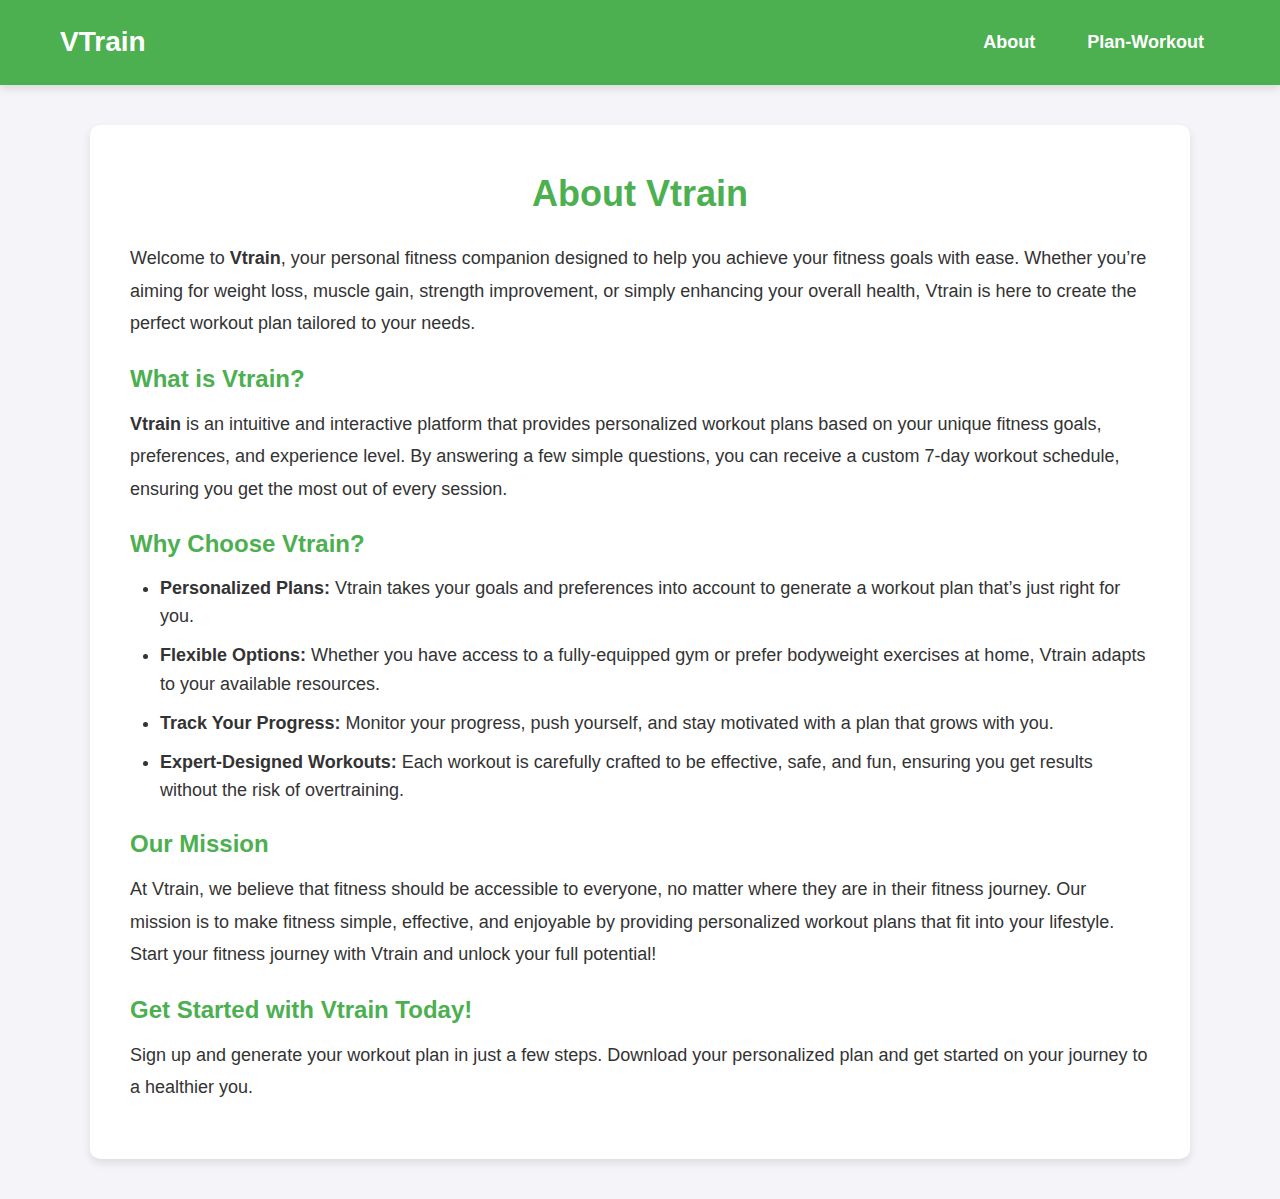
<file: menu.html>
<!DOCTYPE html>
<html lang="en">
<head>
    <meta charset="UTF-8">
    <meta name="viewport" content="width=device-width, initial-scale=1.0">
    <title>Workout-Planner</title>
    <link rel="stylesheet" href="styles.css">
</head>
<body>
    <header class="header">
        <nav class="navbar">
            <a href="#" class="nav-logo">VTrain</a>
            <ul class="nav-menu">
                <li class="nav-item">
                    <a href="#about" class="nav-link">About</a>
                </li>
                <li class="nav-item">
                    <a href="plan.html" class="nav-link">Plan-Workout</a>
                </li>
            </ul>
        </nav>
    </header>
    <section id="about">
        <h1>About Vtrain</h1>
        <p>Welcome to <strong>Vtrain</strong>, your personal fitness companion designed to help you achieve your fitness goals with ease. Whether you’re aiming for weight loss, muscle gain, strength improvement, or simply enhancing your overall health, Vtrain is here to create the perfect workout plan tailored to your needs.</p>

        <h2>What is Vtrain?</h2>
        <p><strong>Vtrain</strong> is an intuitive and interactive platform that provides personalized workout plans based on your unique fitness goals, preferences, and experience level. By answering a few simple questions, you can receive a custom 7-day workout schedule, ensuring you get the most out of every session.</p>

        <h2>Why Choose Vtrain?</h2>
        <ul>
            <li><strong>Personalized Plans:</strong> Vtrain takes your goals and preferences into account to generate a workout plan that’s just right for you.</li>
            <li><strong>Flexible Options:</strong> Whether you have access to a fully-equipped gym or prefer bodyweight exercises at home, Vtrain adapts to your available resources.</li>
            <li><strong>Track Your Progress:</strong> Monitor your progress, push yourself, and stay motivated with a plan that grows with you.</li>
            <li><strong>Expert-Designed Workouts:</strong> Each workout is carefully crafted to be effective, safe, and fun, ensuring you get results without the risk of overtraining.</li>
        </ul>

        <h2>Our Mission</h2>
        <p>At Vtrain, we believe that fitness should be accessible to everyone, no matter where they are in their fitness journey. Our mission is to make fitness simple, effective, and enjoyable by providing personalized workout plans that fit into your lifestyle. Start your fitness journey with Vtrain and unlock your full potential!</p>

        <h2>Get Started with Vtrain Today!</h2>
        <p>Sign up and generate your workout plan in just a few steps. Download your personalized plan and get started on your journey to a healthier you.</p>

    </section>
</body>
</html>
</file>
<file: styles.css>
/* Reset default margins and padding */
* {
    margin: 0;
    padding: 0;
    box-sizing: border-box;
}

/* Body styling */
body {
    font-family: 'Arial', sans-serif;
    background-color: #f4f4f9;
    color: #333;
    line-height: 1.6;
}

/* Header styling */
.header {
    background-color: #4CAF50;
    padding: 20px 0;
    box-shadow: 0 4px 8px rgba(0, 0, 0, 0.1);
}

.navbar {
    display: flex;
    justify-content: space-between;
    align-items: center;
    max-width: 1200px;
    margin: 0 auto;
    padding: 0 20px;
}

.nav-logo {
    font-size: 28px;
    color: white;
    font-weight: bold;
    text-decoration: none;
}

.nav-menu {
    display: flex;
    list-style-type: none;
}

.nav-item {
    margin-left: 20px;
}

.nav-link {
    text-decoration: none;
    color: white;
    font-size: 18px;
    font-weight: 600;
    padding: 8px 16px;
    border-radius: 5px;
    transition: background-color 0.3s ease;
}

.nav-link:hover {
    background-color: #45a049;
}

/* About section */
#about {
    max-width: 1100px;
    margin: 40px auto;
    background-color: white;
    padding: 40px;
    border-radius: 10px;
    box-shadow: 0 4px 8px rgba(0, 0, 0, 0.1);
}

#about h1 {
    font-size: 36px;
    color: #4CAF50;
    margin-bottom: 20px;
    text-align: center;
}

#about h2 {
    font-size: 24px;
    color: #4CAF50;
    margin-top: 20px;
    margin-bottom: 10px;
}

#about p {
    font-size: 18px;
    margin-bottom: 15px;
    line-height: 1.8;
}

#about ul {
    list-style-type: disc;
    margin-left: 30px;
    font-size: 18px;
}

#about ul li {
    margin-bottom: 10px;
}

/* Footer styling */
footer {
    background-color: #4CAF50;
    color: white;
    text-align: center;
    padding: 20px;
    margin-top: 40px;
}

footer p {
    font-size: 14px;
}

/* Responsive Design */
@media (max-width: 768px) {
    .navbar {
        flex-direction: column;
        text-align: center;
    }

    .nav-menu {
        flex-direction: column;
        margin-top: 10px;
    }

    .nav-item {
        margin: 10px 0;
    }

    #about {
        padding: 20px;
        margin: 20px 10px;
    }

    #about h1 {
        font-size: 30px;
    }

    #about h2 {
        font-size: 22px;
    }

    #about p {
        font-size: 16px;
    }

    #about ul {
        margin-left: 20px;
    }
}
</file>
